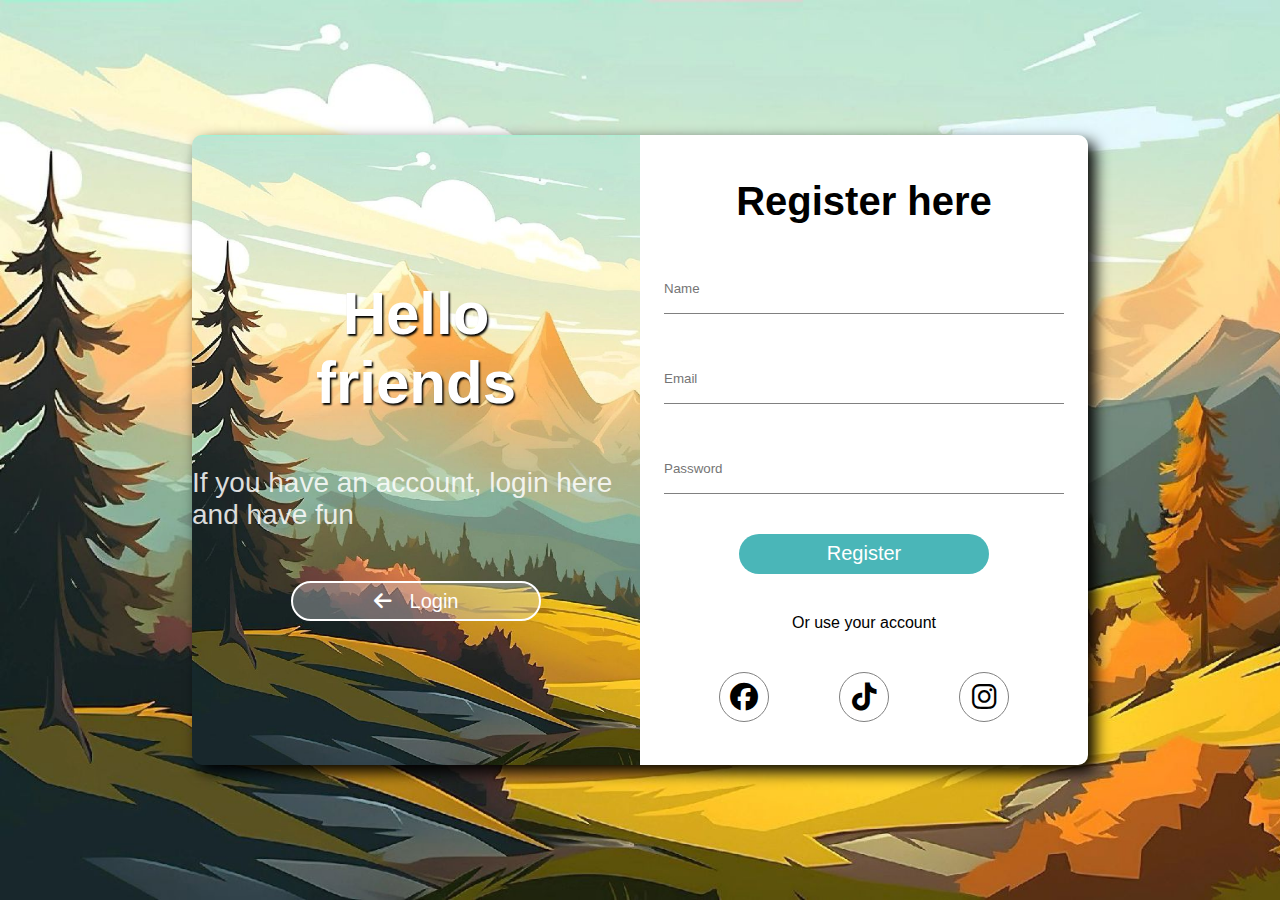
<file: index.html>
<!DOCTYPE html>
<html lang="en">
<head>
    <meta charset="UTF-8">
    <meta name="viewport" content="width=device-width, initial-scale=1.0">
    <title>Document</title>
    <link rel="stylesheet" href="main.css">
    <link rel="stylesheet" href="https://cdnjs.cloudflare.com/ajax/libs/font-awesome/6.5.1/css/all.min.css">
</head>
<body>
    <section>
        <div class="left">
            <h2>Hello <br>friends</h2>
            <p>If you have an account, login here and have fun</p>
            <a href="index2.html"><i class="fa-solid fa-arrow-left"></i>Login</a>
        </div>
        <div class="right">
            <h2>Register here</h2>
            <input type="text" placeholder="Name">
            <input type="email" placeholder="Email">
            <input type="password" placeholder="Password">
            <button>Register</button>
            <p>Or use your account</p>
            <div class="contact">
                <a href=""><i class="fa-brands fa-facebook"></i></a>
                <a href=""><i class="fa-brands fa-tiktok"></i></a>
                <a href=""><i class="fa-brands fa-instagram"></i></a>
            </div>
        </div>
    </section>
</body>
</html>
</file>
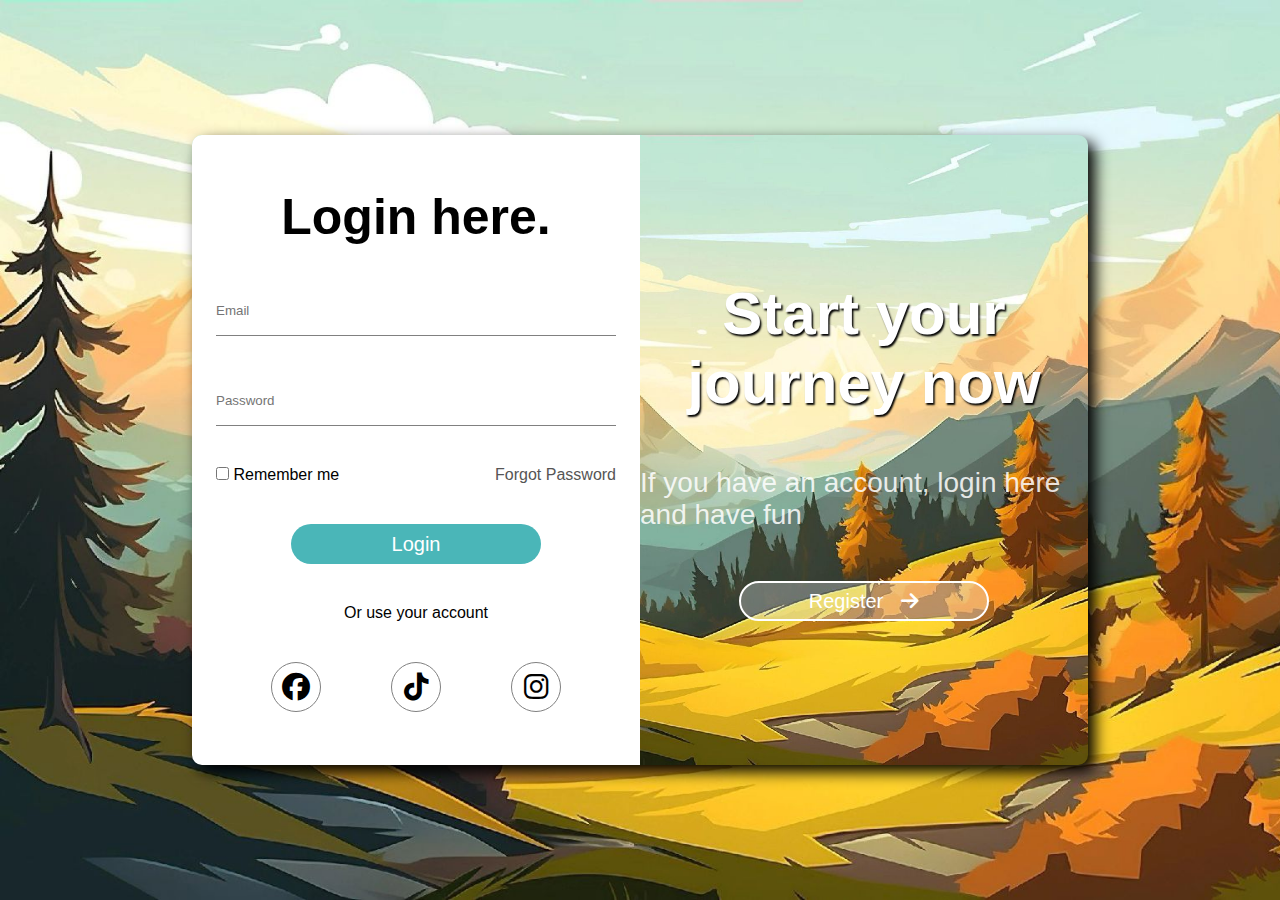
<file: index2.html>
<!DOCTYPE html>
<html lang="en">
<head>
    <meta charset="UTF-8">
    <meta name="viewport" content="width=device-width, initial-scale=1.0">
    <title>Document</title>
    <link rel="stylesheet" href="main2.css">
    <link rel="stylesheet" href="https://cdnjs.cloudflare.com/ajax/libs/font-awesome/6.5.1/css/all.min.css">
</head>
<body>
    <section>
        <div class="left">
            <h2>Login here.</h2>
            <input type="email" placeholder="Email">
            <input type="password" placeholder="Password">
            <div class="remember">
                <p><input type="checkbox"><span> Remember me</span></p>
                <a href="">Forgot Password</a>
            </div>
            <button>Login</button>
            <p>Or use your account</p>
            <div class="contact">
                <a href=""><i class="fa-brands fa-facebook"></i></a>
                <a href=""><i class="fa-brands fa-tiktok"></i></a>
                <a href=""><i class="fa-brands fa-instagram"></i></a>
            </div>
        </div>
        <div class="right">
            <h2>Start your <br>journey now</h2>
            <p>If you have an account, login here and have fun</p>
            <a href="index.html">Register<i class="fa-solid fa-arrow-right"></i></a>
        </div>
    </section>
</body>
</html>
</file>
<file: main.css>
*{
    padding: 0;
    margin: 0;
    box-sizing: border-box;
    font-family: 'Franklin Gothic Medium', 'Arial Narrow', Arial, sans-serif;
}
body {
    background-image: url(Phongcanhdemo1.jpg);
    height: 100vh;
    display: flex;
    justify-content: center;
    align-items: center;
    background-repeat: no-repeat;
    background-size: cover;
}
section {
    height: 70%;
    width: 70%;
    background-color: #fff;
    display: flex;
    box-shadow: 7px 7px 15px;
    border-radius: 10px;
    background-image: url(Phongcanhdemo1.jpg);
    background-size: cover;
}
.left {
    width: 50%;
    border-radius: 10px 0 0 10px;
    display: flex;
    flex-direction: column;
    justify-content: center;
    align-items: center;
    gap: 50px;
    color: #fff;
}
.left > h2 {
    font-size: 60px;
    text-align: center;
    text-shadow: 1.5px 1.5px 2px black;
}
.left > a {
    text-decoration: none;
    border: 2px solid white;
    width: 250px;
    height: 40px;
    border-radius: 20px;
    display: flex;
    justify-content: center;
    align-items: center;
    gap: 18px;
    color: #fff;
    background-color: rgb(217, 221, 224, 0.35);
    font-size: 20px;
}
.left > p {
    font-size: 28px;
    color: rgb(255, 255, 255, 0.85);
}
.right {
    width: 50%;
    background-color: #fff;
    border-radius: 0 10px 10px 0;
    display: flex;
    flex-direction: column;
    justify-content: center;
    align-items: center;
    gap: 40px;
}
.right > h2{
    font-size: 40px;
}
.contact{
    display: flex;
    flex-direction: row;
    gap: 70px;
    font-size: 28px;
}
.contact > a{
    color: black;
    width: 50px;
    height: 50px;
    border-radius: 50%;
    display: flex;
    justify-content: center;
    align-items: center;
    border: 1px solid grey;
    text-decoration: none;
}
input{
    width: 400px;
    height: 50px;
    border: none;
    border-bottom: 1px solid grey;
}
button {
    width: 250px;
    height: 40px;
    border-radius: 20px;
    display: flex;
    justify-content: center;
    align-items: center;
    border: none;
    color: #fff;
    background-color: #4ab6b8;
    font-size: 20px;
}
input:focus {
    outline: none;
}
</file>
<file: main2.css>
*{
    padding: 0;
    margin: 0;
    box-sizing: border-box;
    font-family: 'Franklin Gothic Medium', 'Arial Narrow', Arial, sans-serif;
}
body {
    background-image: url(Phongcanhdemo1.jpg);
    height: 100vh;
    display: flex;
    justify-content: center;
    align-items: center;
    background-repeat: no-repeat;
    background-size: cover;
}
section {
    height: 70%;
    width: 70%;
    background-color: #fff;
    display: flex;
    box-shadow: 7px 7px 15px;
    border-radius: 10px;
    background-image: url(Phongcanhdemo1.jpg);
    background-size: cover;
    
}

.left {
    width: 50%;
    background-color: #fff;
    border-radius: 10px 0 0 10px;
    display: flex;
    flex-direction: column;
    justify-content: center;
    align-items: center;
    gap: 40px;
}
.left > h2{
    font-size: 50px;
}
.contact{
    display: flex;
    flex-direction: row;
    gap: 70px;
    font-size: 28px;
}
.contact > a{
    color: black;
    width: 50px;
    height: 50px;
    border-radius: 50%;
    display: flex;
    justify-content: center;
    align-items: center;
    border: 1px solid grey;
    text-decoration: none;
}
.left > input{
    width: 400px;
    height: 50px;
    border: none;
    border-bottom: 1px solid grey;
}
button {
    width: 250px;
    height: 40px;
    border-radius: 20px;
    display: flex;
    justify-content: center;
    align-items: center;
    border: none;
    color: #fff;
    background-color: #4ab6b8;
    font-size: 20px;
}
input:focus {
    outline: none;
}
.right {
    width: 50%;
    /* background-image: url(Phongcanhdemo1.jpg); */
    background-size: cover;
    border-radius: 0 10px 10px 0;
    display: flex;
    flex-direction: column;
    justify-content: center;
    align-items: center;
    gap: 50px;
    color: #fff;
}
.right > h2 {
    font-size: 60px;
    text-align: center;
    text-shadow: 1.5px 1.5px 2px black;
}
.right > a {
    text-decoration: none;
    border: 2px solid white;
    width: 250px;
    height: 40px;
    border-radius: 20px;
    display: flex;
    justify-content: center;
    align-items: center;
    gap: 18px;
    color: #fff;
    background-color: rgb(217, 221, 224, 0.35);
    font-size: 20px;
}
.right > p {
    font-size: 28px;
    color: rgb(255, 255, 255, 0.85);
}
.remember {
    width: 400px;
    display: flex;
    justify-content: space-between;
    /* border: 1px solid black; */
}
.remember > a {
    text-decoration: none;
    color: rgb(86, 85, 85);
}
</file>
